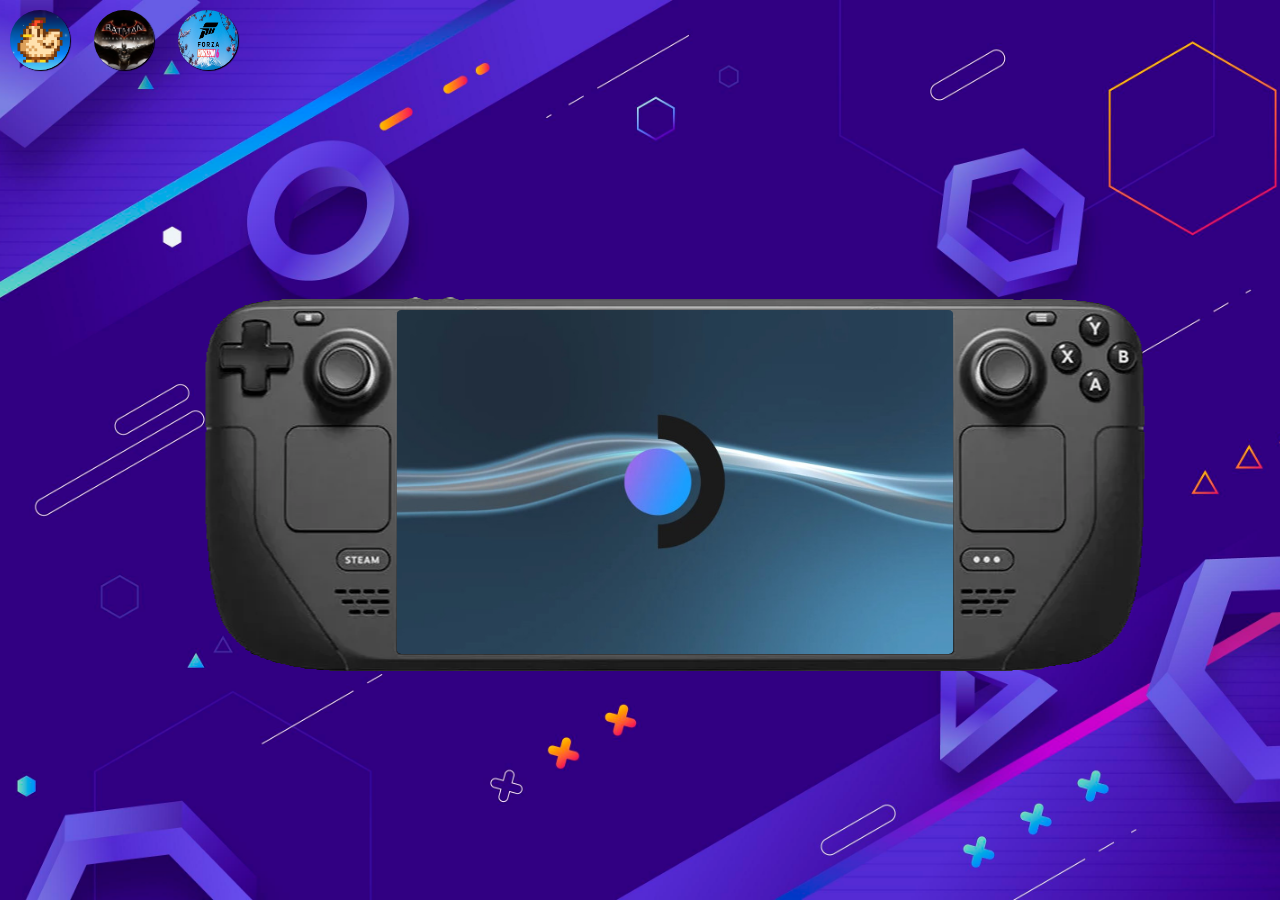
<file: index.html>
<!DOCTYPE html>
<html lang="pt-br">
<head>
    <meta charset="UTF-8">
    <meta name="viewport" content="width=device-width, initial-scale=1.0">
    <title>Jogos Favoritos</title>
    <link rel="stylesheet" href="estilos/style.css">
</head>
<body>
    <main>
        <section id="steamdeck">
            <iframe src="iframesteamdeck.html" frameborder="0" name="tela" id="tela">
                Seu navegador não é compativel com isso!
            </iframe>
        </section>

        <section id="jogos">
            <a href="stardew.html" target="tela"><img src="imagens/stardewbutton.png" alt="stardewvalley"></a>
            <a href="batman.html" target="tela"><img src="imagens/batmanbutton.webp" alt="batman"></a>
            <a href="forza.html" target="tela"><img src="imagens/forza6button.png" alt="forza"></a>
        </section>
    </main>
</body>
</html>
</file>
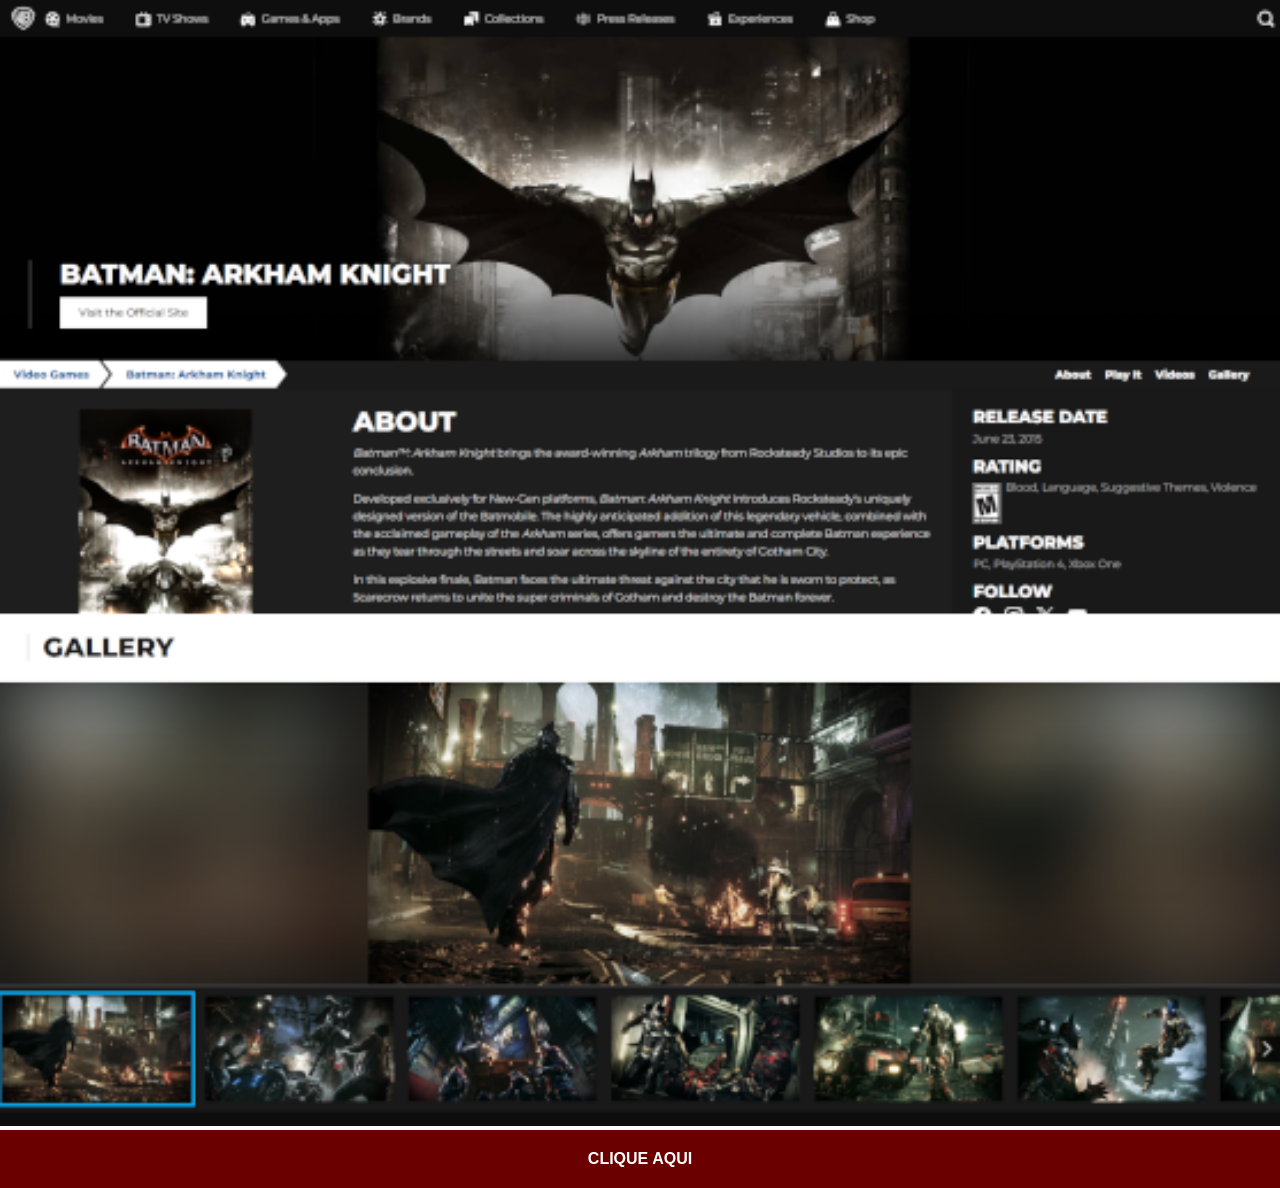
<file: batman.html>
<!DOCTYPE html>
<html lang="pt-br">
<head>
    <meta charset="UTF-8">
    <meta name="viewport" content="width=device-width, initial-scale=1.0">
    <title>Tela batman</title>
    <link rel="stylesheet" href="estilos/estilosjogos.css">
</head>
<body>
    <img src="imagens/batman.png" alt="batman">
    <a href="https://www.warnerbros.com/games-and-apps/batman-arkham-knight" target="_blank">CLIQUE AQUI</a>
</body>
</html>
</file>
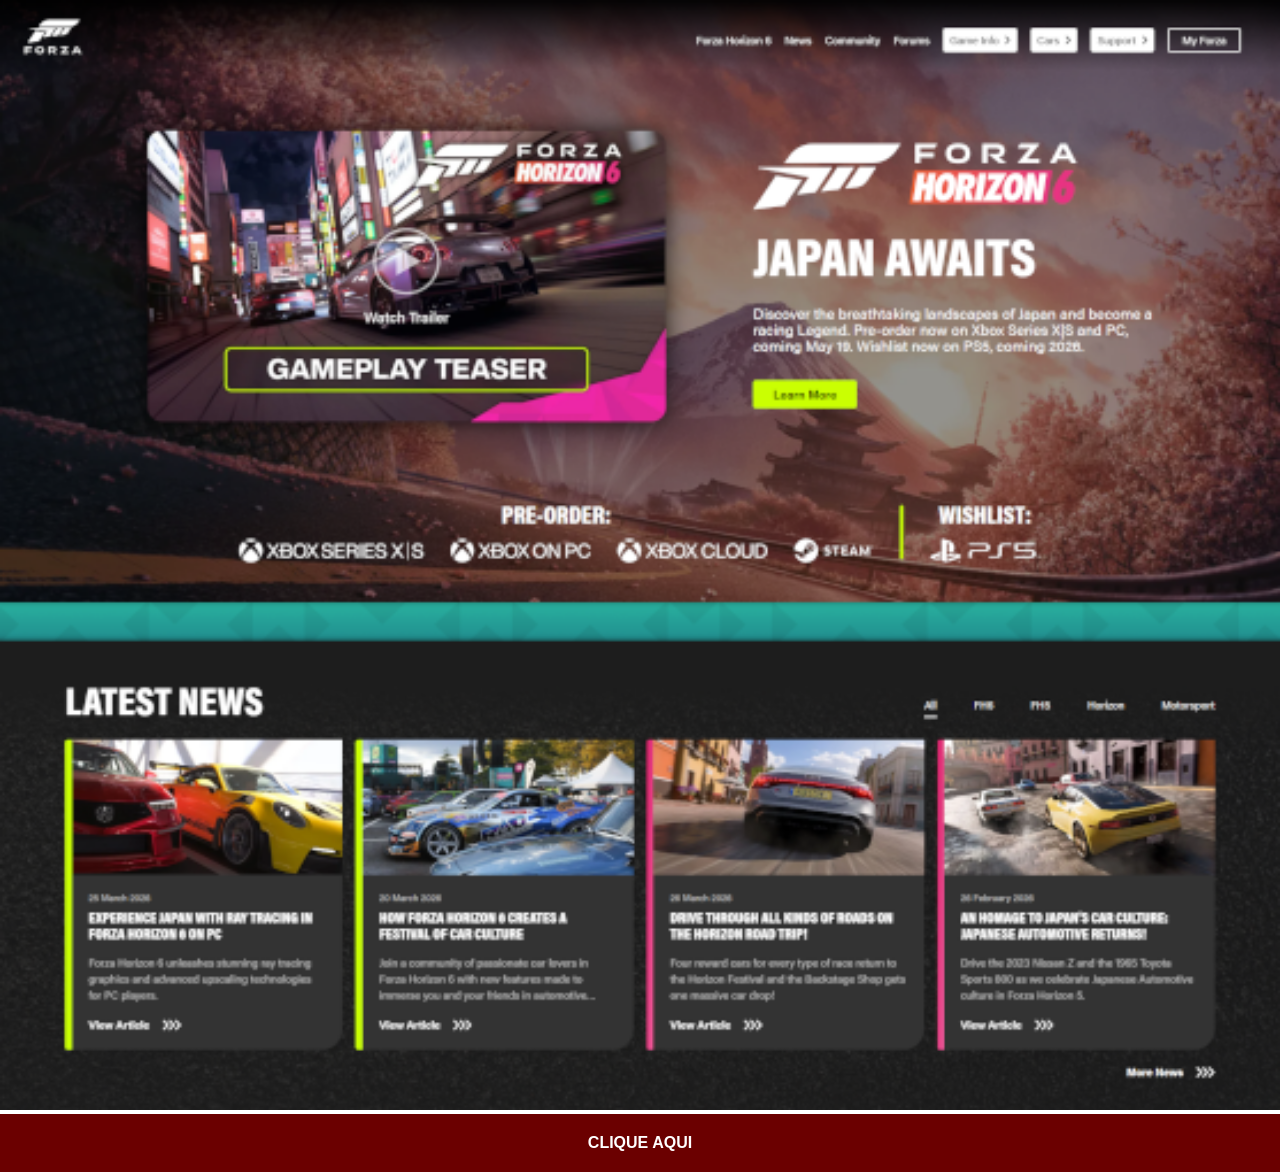
<file: forza.html>
<!DOCTYPE html>
<html lang="pt-br">
<head>
    <meta charset="UTF-8">
    <meta name="viewport" content="width=device-width, initial-scale=1.0">
    <title>Tela forza</title>
    <link rel="stylesheet" href="estilos/estilosjogos.css">
</head>
<body>
    <img src="imagens/forza.png" alt="forza6">
    <a href="https://forza.net/forzahorizon6" target="_blank">CLIQUE AQUI</a>
</body>
</html>
</file>
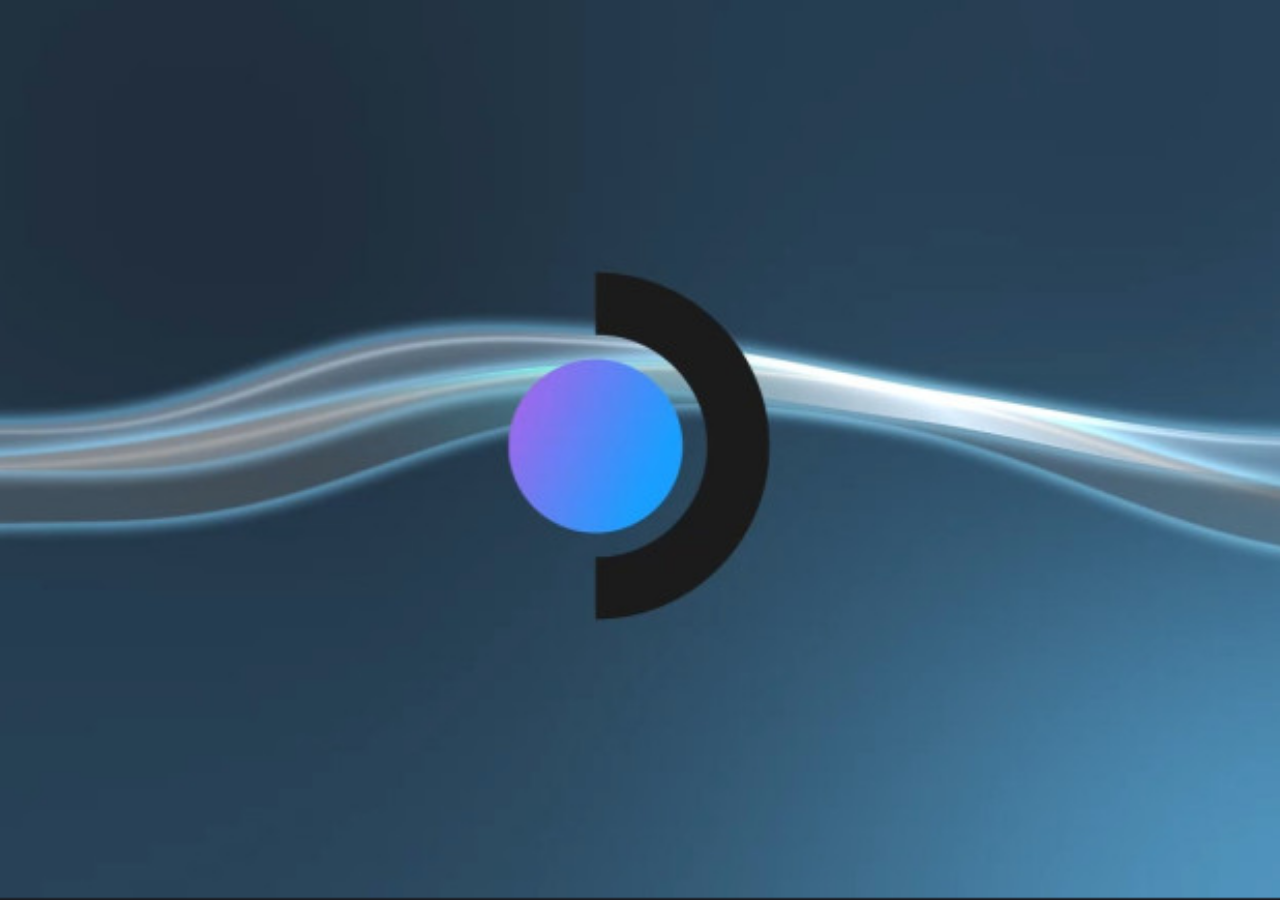
<file: iframesteamdeck.html>
<!DOCTYPE html>
<html lang="pt-br">
<head>
    <meta charset="UTF-8">
    <meta name="viewport" content="width=device-width, initial-scale=1.0">
    <title>iframe steamdeck</title>
    <style>
        *{
            margin: 0px;
            padding: 0px;
        }

        body{
            background: url(imagens/steamdeckhome.png) no-repeat top center;
            background-size: cover;
            width: 100vw;
            height: 100vh;
        }
    </style>
</head>
<body>
    
</body>
</html>
</file>
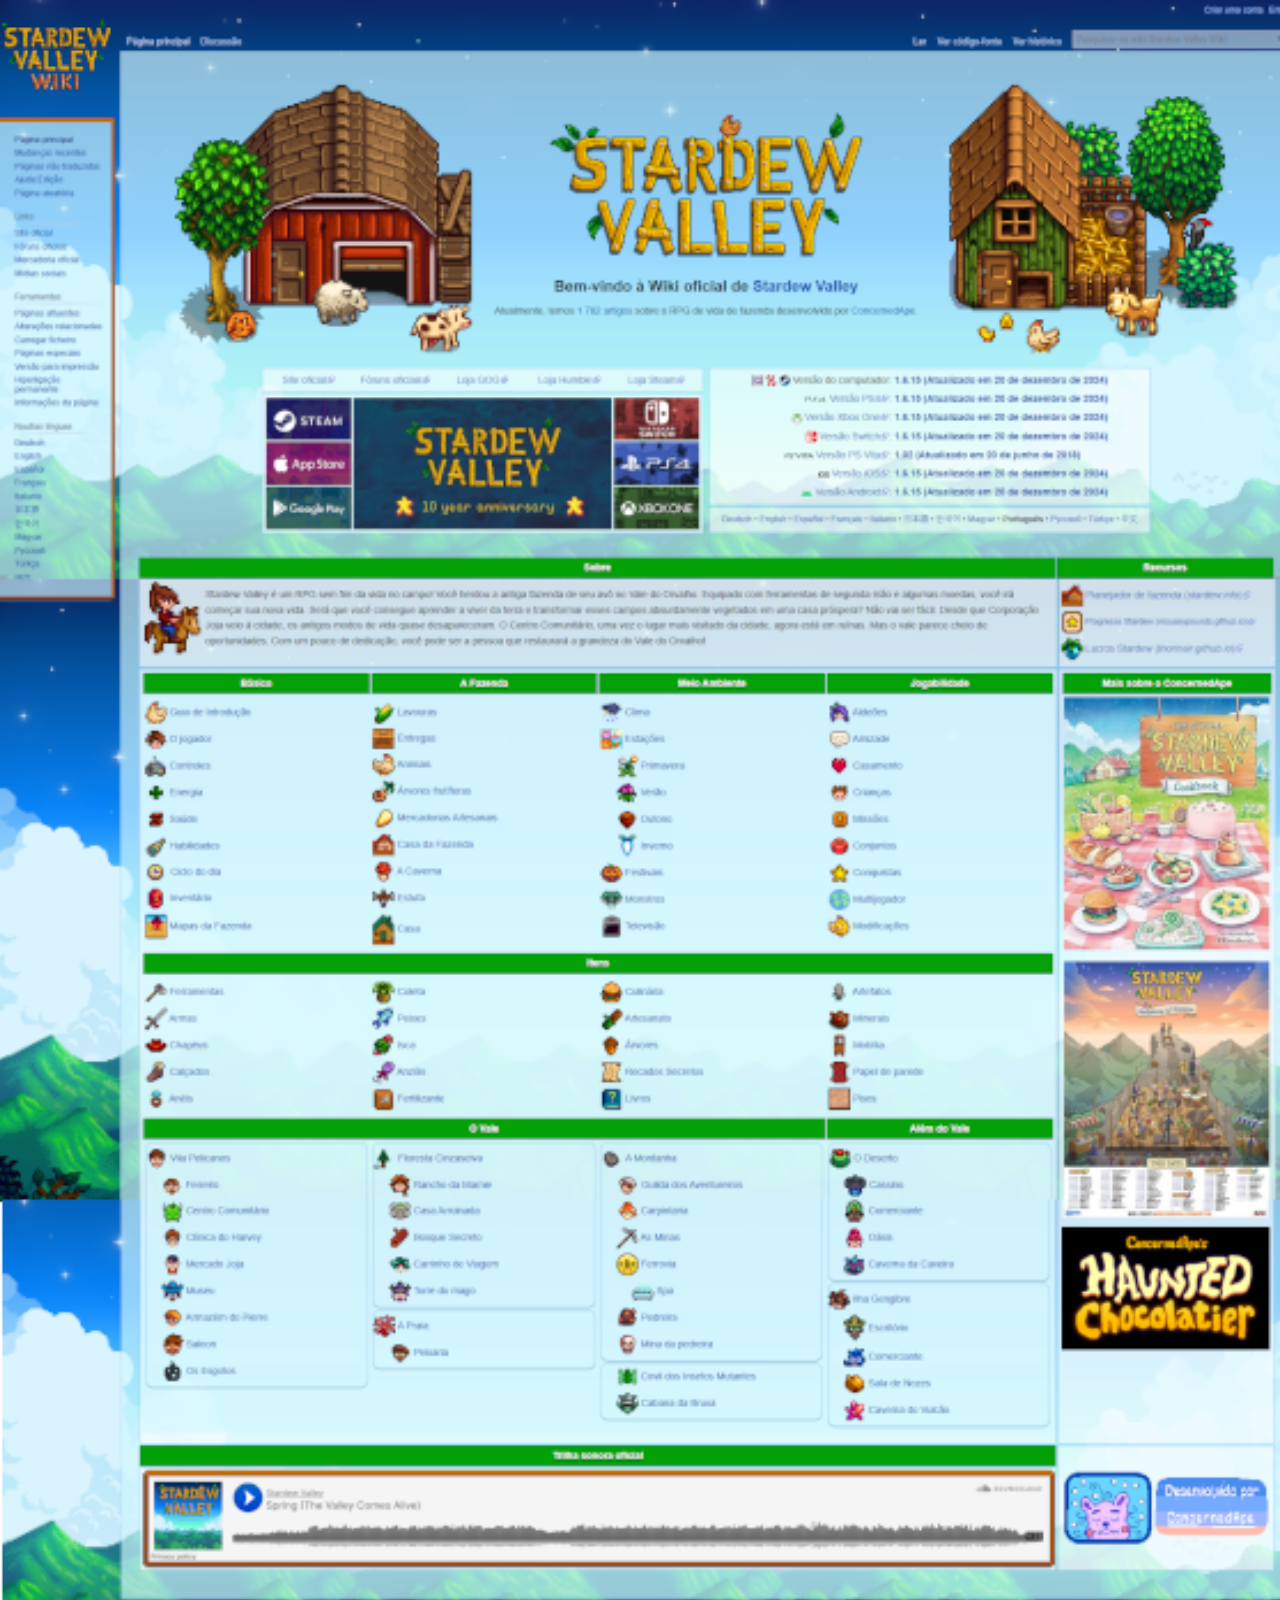
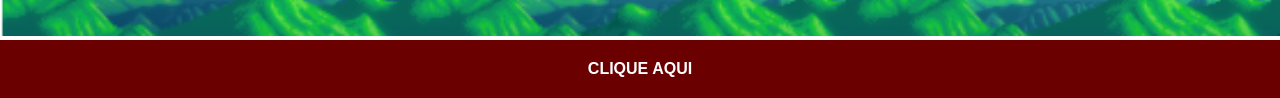
<file: stardew.html>
<!DOCTYPE html>
<html lang="en">
<head>
    <meta charset="UTF-8">
    <meta name="viewport" content="width=device-width, initial-scale=1.0">
    <title>Document</title>
    <link rel="stylesheet" href="estilos/estilosjogos.css">
</head>
<body>
    <img src="imagens/stardewvalley.png" alt="stardewvalley">
    <a href="https://pt.stardewvalleywiki.com/Stardew_Valley_Wiki">CLIQUE AQUI</a>
</body>
</html>
</file>
<file: estilos/style.css>
@charset "UTF-8";
*{
    margin: 0px;
    padding: 0px;
}


html,body{
    height:100vh;
    width: 100vw;
    background-color: black;
  
}

body{
    background: url('../imagens/backgroundimage.jpg') no-repeat top center;
    background-size: cover;
    background-attachment: fixed;
}

main{
    height: 100vh;
    position: relative;
}

section#steamdeck{
    background: url('../imagens/steamdeckimage.png') no-repeat;
    height: 712px;
    width: 1009px;
    position: absolute;
    top: 35%;
    left: 50%;
    transform: translate(-50%, -50%);
}

section#jogos img{
    border-radius: 50%;
    width: 60px;
    height: 60px;
    margin: 10px;
    box-sizing: border-box;
    box-shadow: 1px 1px 1px black;
}
section#jogos img:hover{
    border: 2px solid white;
    transform: scale3d(1.5,1.5,1.5);
}

iframe#tela{
    position: relative;
    top: 351px;
  left: 261px;
  height: 344px;
  width: 557px;
  border-radius: 5px;
}
</file>
<file: estilos/estilosjogos.css>
@charset 'UTF-8';
*{
    margin: 0px;
    padding: 0px;
}
    body{
        font-family: 'Lucida Sans', 'Lucida Sans Regular', 'Lucida Grande', 'Lucida Sans Unicode', Geneva, Verdana, sans-serif
    }


::-webkit-scrollbar{
    width: 0px;
    height: 0px;
}
img{
    width:100vw;
}
a{
    background-color: rgb(107, 0, 0);
    padding: 20px;
    color: white;
    text-align: center;
    text-decoration: none;
    display: block;
    font-weight: bolder;
}

a:hover{
    text-decoration: underline;
    background-color: red;
}
</file>
